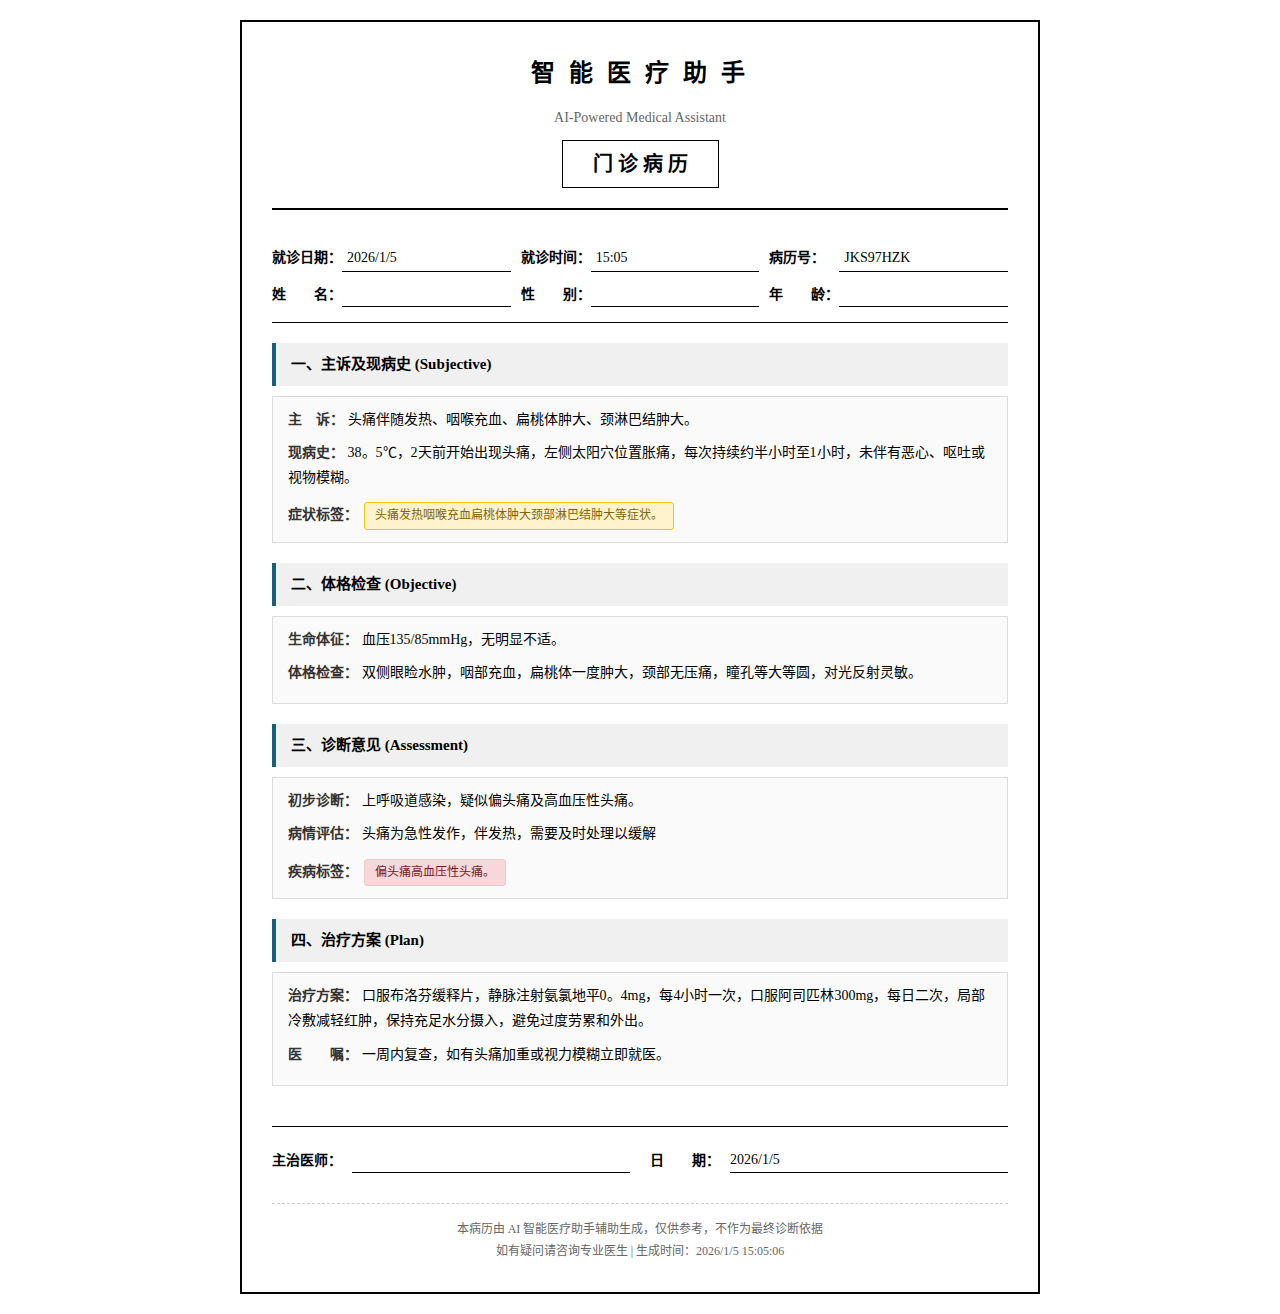
<file: server/static/电子病历_2026-01-05 (3).html>
<!DOCTYPE html>
<html lang="zh-CN">
<head>
    <meta charset="UTF-8">
    <meta name="viewport" content="width=device-width, initial-scale=1.0">
    <title>电子病历 - 2026/1/5</title>
    <style>
        * { margin: 0; padding: 0; box-sizing: border-box; }
        body {
            font-family: "SimSun", "宋体", serif;
            font-size: 14px;
            line-height: 1.8;
            color: #000;
            background: #fff;
            padding: 20px;
        }
        .medical-record {
            max-width: 800px;
            margin: 0 auto;
            border: 2px solid #000;
            padding: 30px;
        }
        .header {
            text-align: center;
            border-bottom: 2px solid #000;
            padding-bottom: 20px;
            margin-bottom: 20px;
        }
        .hospital-name {
            font-size: 24px;
            font-weight: bold;
            letter-spacing: 4px;
            margin-bottom: 10px;
        }
        .record-title {
            font-size: 20px;
            font-weight: bold;
            border: 1px solid #000;
            display: inline-block;
            padding: 5px 30px;
            margin-top: 10px;
        }
        .patient-info {
            display: grid;
            grid-template-columns: repeat(3, 1fr);
            gap: 10px;
            border-bottom: 1px solid #000;
            padding: 15px 0;
            margin-bottom: 20px;
        }
        .info-item {
            display: flex;
        }
        .info-label {
            font-weight: bold;
            min-width: 70px;
        }
        .info-value {
            border-bottom: 1px solid #000;
            flex: 1;
            min-width: 80px;
            padding: 0 5px;
        }
        .section {
            margin-bottom: 20px;
            page-break-inside: avoid;
        }
        .section-title {
            font-weight: bold;
            font-size: 15px;
            background: #f0f0f0;
            padding: 8px 15px;
            border-left: 4px solid #1a5f7a;
            margin-bottom: 10px;
        }
        .section-content {
            padding: 10px 15px;
            min-height: 60px;
            border: 1px solid #ddd;
            background: #fafafa;
        }
        .content-row {
            margin-bottom: 8px;
        }
        .content-label {
            font-weight: bold;
            color: #333;
        }
        .entity-tags {
            margin-top: 10px;
        }
        .entity-tag {
            display: inline-block;
            padding: 2px 10px;
            margin: 2px;
            border-radius: 3px;
            font-size: 12px;
        }
        .entity-tag.symptom { background: #fff3cd; color: #856404; border: 1px solid #ffc107; }
        .entity-tag.disease { background: #f8d7da; color: #721c24; border: 1px solid #f5c6cb; }
        .entity-tag.medication { background: #d4edda; color: #155724; border: 1px solid #c3e6cb; }
        .signature-area {
            margin-top: 40px;
            padding-top: 20px;
            border-top: 1px solid #000;
            display: grid;
            grid-template-columns: repeat(2, 1fr);
            gap: 20px;
        }
        .signature-item {
            display: flex;
            align-items: flex-end;
        }
        .signature-label {
            font-weight: bold;
            white-space: nowrap;
        }
        .signature-line {
            flex: 1;
            border-bottom: 1px solid #000;
            margin-left: 10px;
            min-width: 120px;
        }
        .footer {
            margin-top: 30px;
            text-align: center;
            font-size: 12px;
            color: #666;
            border-top: 1px dashed #ccc;
            padding-top: 15px;
        }
        @media print {
            body { padding: 0; }
            .medical-record { border: none; }
            .footer { display: none; }
        }
    </style>
</head>
<body>
    <div class="medical-record">
        <div class="header">
            <div class="hospital-name">智 能 医 疗 助 手</div>
            <div style="font-size: 14px; color: #666;">AI-Powered Medical Assistant</div>
            <div class="record-title">门 诊 病 历</div>
        </div>
        
        <div class="patient-info">
            <div class="info-item">
                <span class="info-label">就诊日期：</span>
                <span class="info-value">2026/1/5</span>
            </div>
            <div class="info-item">
                <span class="info-label">就诊时间：</span>
                <span class="info-value">15:05</span>
            </div>
            <div class="info-item">
                <span class="info-label">病历号：</span>
                <span class="info-value">JKS97HZK</span>
            </div>
            <div class="info-item">
                <span class="info-label">姓　　名：</span>
                <span class="info-value"></span>
            </div>
            <div class="info-item">
                <span class="info-label">性　　别：</span>
                <span class="info-value"></span>
            </div>
            <div class="info-item">
                <span class="info-label">年　　龄：</span>
                <span class="info-value"></span>
            </div>
        </div>

        <div class="section">
            <div class="section-title">一、主诉及现病史 (Subjective)</div>
            <div class="section-content">
                <div class="content-row">
                    <span class="content-label">主　诉：</span>
                    头痛伴随发热、咽喉充血、扁桃体肿大、颈淋巴结肿大。
                </div>
                <div class="content-row">
                    <span class="content-label">现病史：</span>
                    38。5℃，2天前开始出现头痛，左侧太阳穴位置胀痛，每次持续约半小时至1小时，未伴有恶心、呕吐或视物模糊。
                </div>
                
                <div class="entity-tags">
                    <span class="content-label">症状标签：</span>
                    <span class="entity-tag symptom">头痛发热咽喉充血扁桃体肿大颈部淋巴结肿大等症状。</span>
                </div>
                
            </div>
        </div>

        <div class="section">
            <div class="section-title">二、体格检查 (Objective)</div>
            <div class="section-content">
                <div class="content-row">
                    <span class="content-label">生命体征：</span>
                    血压135/85mmHg，无明显不适。
                </div>
                <div class="content-row">
                    <span class="content-label">体格检查：</span>
                    双侧眼睑水肿，咽部充血，扁桃体一度肿大，颈部无压痛，瞳孔等大等圆，对光反射灵敏。
                </div>
            </div>
        </div>

        <div class="section">
            <div class="section-title">三、诊断意见 (Assessment)</div>
            <div class="section-content">
                <div class="content-row">
                    <span class="content-label">初步诊断：</span>
                    上呼吸道感染，疑似偏头痛及高血压性头痛。
                </div>
                <div class="content-row">
                    <span class="content-label">病情评估：</span>
                    头痛为急性发作，伴发热，需要及时处理以缓解
                </div>
                
                <div class="entity-tags">
                    <span class="content-label">疾病标签：</span>
                    <span class="entity-tag disease">偏头痛高血压性头痛。</span>
                </div>
                
            </div>
        </div>

        <div class="section">
            <div class="section-title">四、治疗方案 (Plan)</div>
            <div class="section-content">
                <div class="content-row">
                    <span class="content-label">治疗方案：</span>
                    口服布洛芬缓释片，静脉注射氨氯地平0。4mg，每4小时一次，口服阿司匹林300mg，每日二次，局部冷敷减轻红肿，保持充足水分摄入，避免过度劳累和外出。
                </div>
                <div class="content-row">
                    <span class="content-label">医　　嘱：</span>
                    一周内复查，如有头痛加重或视力模糊立即就医。
                </div>
                
            </div>
        </div>

        <div class="signature-area">
            <div class="signature-item">
                <span class="signature-label">主治医师：</span>
                <span class="signature-line"></span>
            </div>
            <div class="signature-item">
                <span class="signature-label">日　　期：</span>
                <span class="signature-line">2026/1/5</span>
            </div>
        </div>

        <div class="footer">
            <p>本病历由 AI 智能医疗助手辅助生成，仅供参考，不作为最终诊断依据</p>
            <p>如有疑问请咨询专业医生 | 生成时间：2026/1/5 15:05:06</p>
        </div>
    </div>
</body>
</html>
</file>
